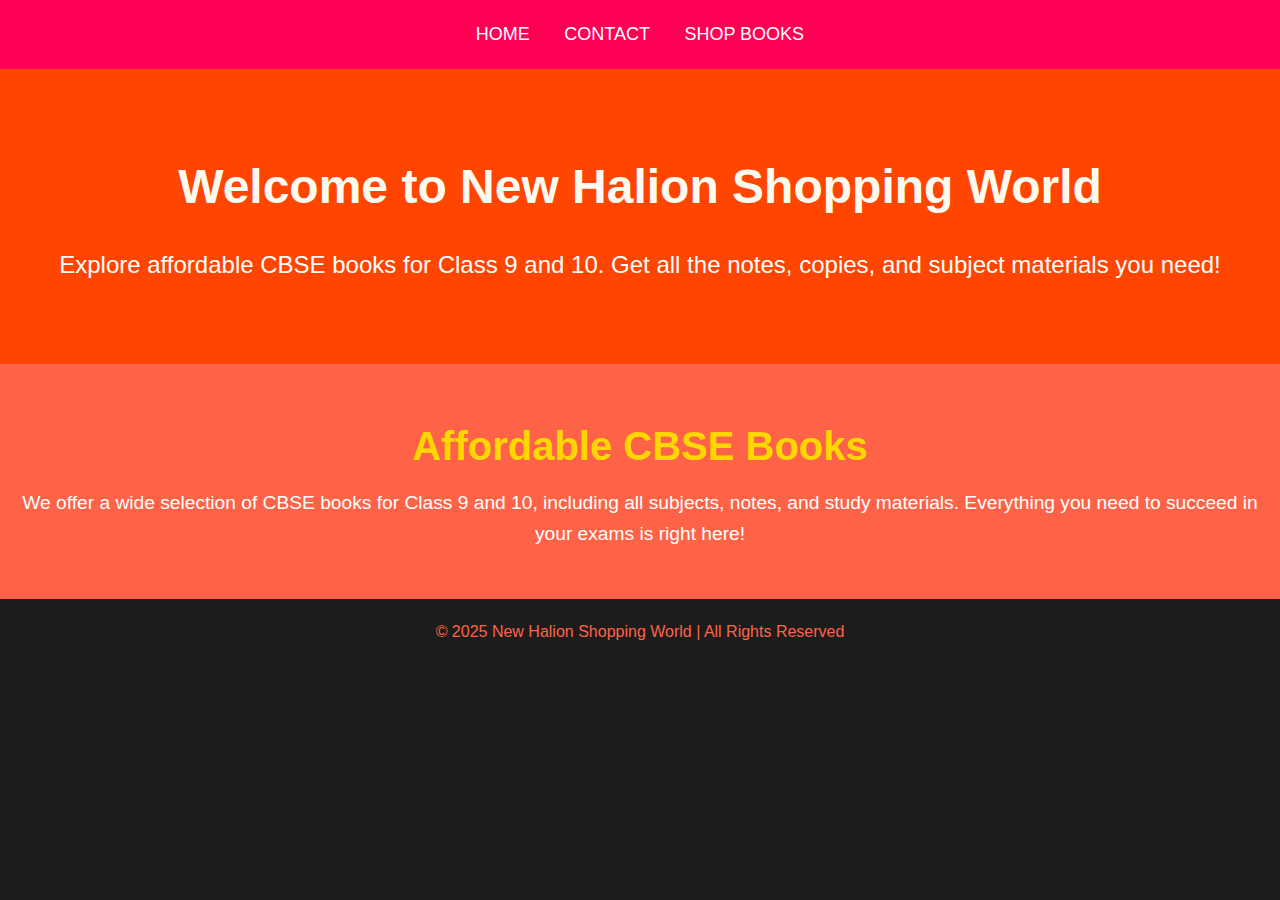
<file: index.html>
<!DOCTYPE html>
<html lang="en">
<head>
  <meta charset="UTF-8">
  <meta name="viewport" content="width=device-width, initial-scale=1.0">
  <title>New Halion Shopping World</title>
  <link rel="stylesheet" href="styles.css">
  
  <!-- Google Tag (gtag.js) -->
  <script async src="https://www.googletagmanager.com/gtag/js?id=G-VVQ46QZQYW"></script>
  <script>
    window.dataLayer = window.dataLayer || [];
    function gtag(){dataLayer.push(arguments);}
    gtag('js', new Date());
    gtag('config', 'G-VVQ46QZQYW');
  </script>
</head>
<body>
  <header>
    <nav>
      <ul>
        <li><a href="index.html">Home</a></li>
        <li><a href="contact.html">Contact</a></li>
        <li><a href="shop.html">Shop Books</a></li>
      </ul>
    </nav>
  </header>

  <main>
    <section class="hero">
      <h1>Welcome to New Halion Shopping World</h1>
      <p>Explore affordable CBSE books for Class 9 and 10. Get all the notes, copies, and subject materials you need!</p>
    </section>
    
    <section class="description">
      <h2>Affordable CBSE Books</h2>
      <p>We offer a wide selection of CBSE books for Class 9 and 10, including all subjects, notes, and study materials. Everything you need to succeed in your exams is right here!</p>
    </section>
  </main>

  <footer>
    <p>&copy; 2025 New Halion Shopping World | All Rights Reserved</p>
  </footer>

  <script src="script.js"></script>
</body>
</html>
</file>
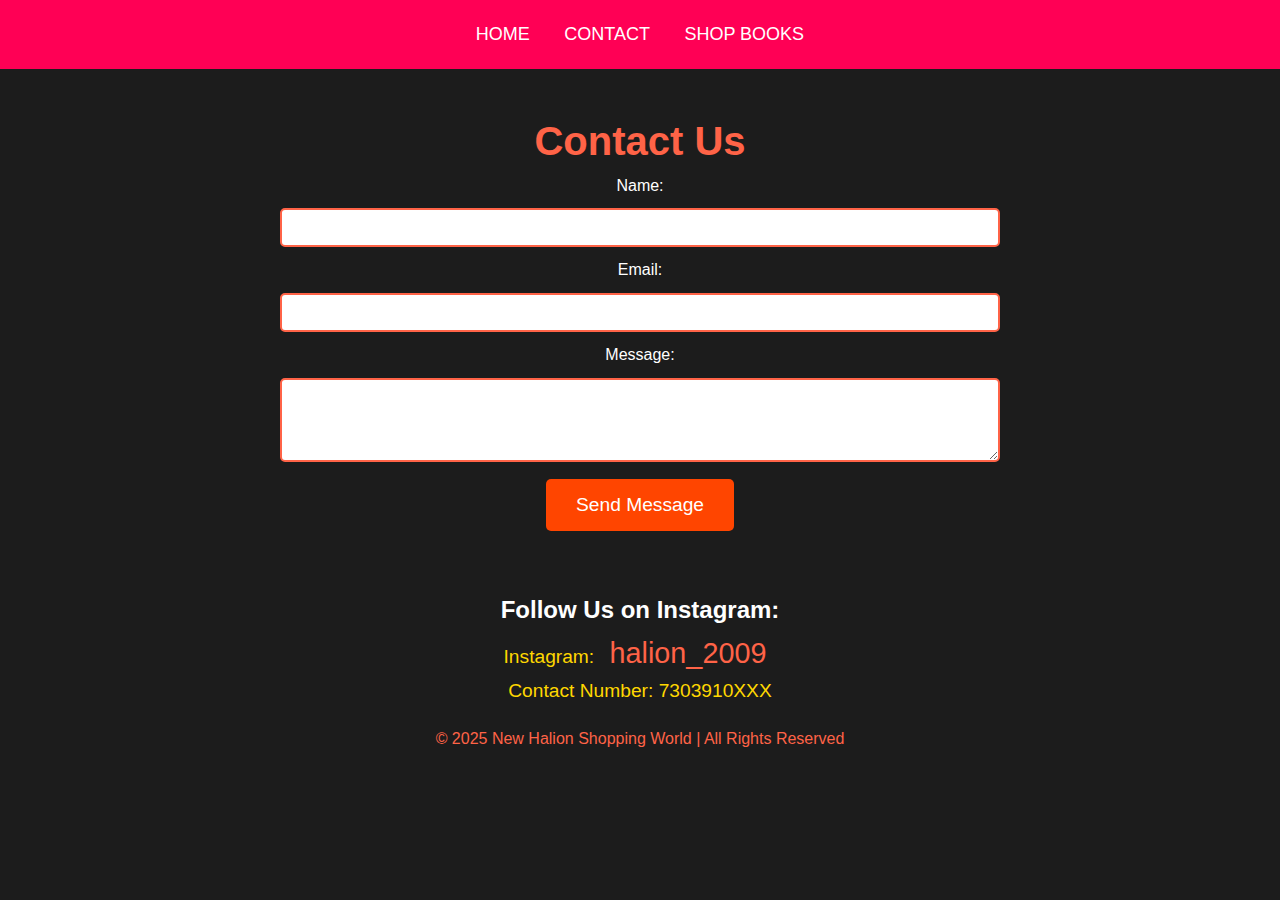
<file: contact.html>
<!DOCTYPE html>
<html lang="en">
<head>
  <meta charset="UTF-8">
  <meta name="viewport" content="width=device-width, initial-scale=1.0">
  <title>Contact Us</title>
  <link rel="stylesheet" href="styles.css">
  
  <!-- Google Tag (gtag.js) -->
  <script async src="https://www.googletagmanager.com/gtag/js?id=G-VVQ46QZQYW"></script>
  <script>
    window.dataLayer = window.dataLayer || [];
    function gtag(){dataLayer.push(arguments);}
    gtag('js', new Date());
    gtag('config', 'G-VVQ46QZQYW');
  </script>
</head>
<body>
  <header>
    <nav>
      <ul>
        <li><a href="index.html">Home</a></li>
        <li><a href="contact.html">Contact</a></li>
        <li><a href="shop.html">Shop Books</a></li>
      </ul>
    </nav>
  </header>

  <main>
    <section class="contact-form">
      <h1>Contact Us</h1>
      <form action="#">
        <label for="name">Name:</label>
        <input type="text" id="name" name="name" required><br>

        <label for="email">Email:</label>
        <input type="email" id="email" name="email" required><br>

        <label for="message">Message:</label>
        <textarea id="message" name="message" rows="4" required></textarea><br>

        <button type="submit">Send Message</button>
      </form>
    </section>

    <section class="social">
      <h2>Follow Us on Instagram:</h2>
      <p>Instagram: <a href="https://www.instagram.com/halion_2009/" target="_blank">halion_2009</a></p>
      <p>Contact Number: 7303910XXX</p>
    </section>
  </main>

  <footer>
    <p>&copy; 2025 New Halion Shopping World | All Rights Reserved</p>
  </footer>

  <script src="script.js"></script>
</body>
</html>
</file>
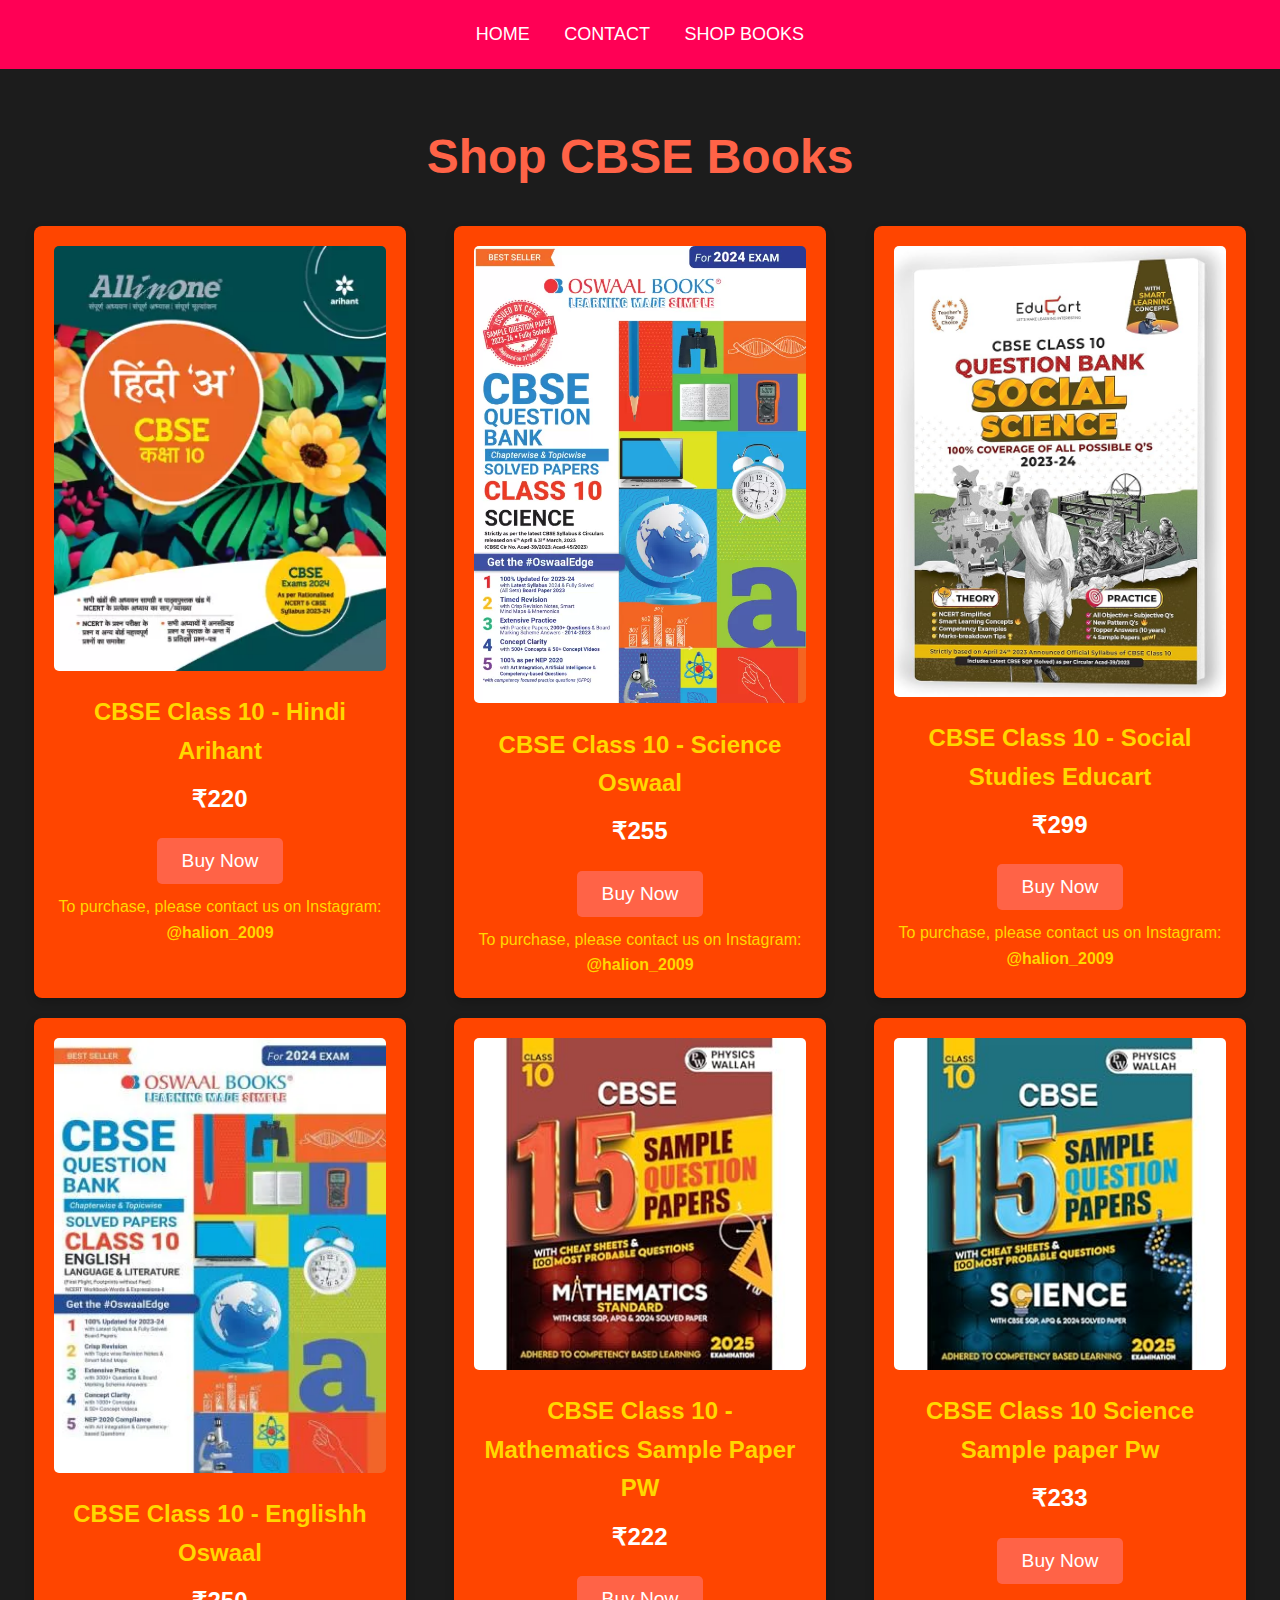
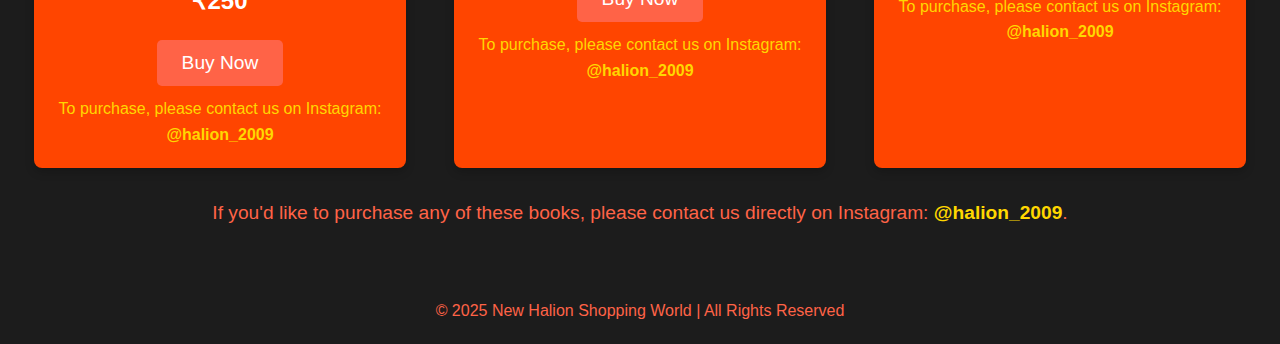
<file: shop.html>
<!DOCTYPE html>
<html lang="en">
<head>
  <meta charset="UTF-8">
  <meta name="viewport" content="width=device-width, initial-scale=1.0">
  <title>Shop CBSE Books</title>
  <link rel="stylesheet" href="styles.css">
  
  <!-- Google Tag (gtag.js) -->
  <script async src="https://www.googletagmanager.com/gtag/js?id=G-VVQ46QZQYW"></script>
  <script>
    window.dataLayer = window.dataLayer || [];
    function gtag(){dataLayer.push(arguments);}
    gtag('js', new Date());
    gtag('config', 'G-VVQ46QZQYW');
  </script>
</head>
<body>
  <header>
    <nav>
      <ul>
        <li><a href="index.html">Home</a></li>
        <li><a href="contact.html">Contact</a></li>
        <li><a href="shop.html">Shop Books</a></li>
      </ul>
    </nav>
  </header>

  <main>
    <section class="shop">
      <h1>Shop CBSE Books</h1>
      <div class="book-gallery">
        <!-- Book Item 1 -->
        <div class="book-item">
          <img src="book1.jpg" alt="Book 1" class="book-img">
          <h2>CBSE Class 10 - Hindi Arihant</h2>
          <p class="price">₹220</p>
          <a href="https://www.instagram.com/halion_2009/" target="_blank">
            <button class="buy-button">Buy Now</button>
          </a>
          <p class="note">To purchase, please contact us on Instagram: 
            <a href="https://www.instagram.com/halion_2009/" target="_blank"><strong>@halion_2009</strong></a>
          </p>
        </div>

        <!-- Book Item 2 -->
        <div class="book-item">
          <img src="book2.jpg" alt="Book 2" class="book-img">
          <h2>CBSE Class 10 - Science Oswaal</h2>
          <p class="price">₹255</p>
          <a href="https://www.instagram.com/halion_2009/" target="_blank">
            <button class="buy-button">Buy Now</button>
          </a>
          <p class="note">To purchase, please contact us on Instagram: 
            <a href="https://www.instagram.com/halion_2009/" target="_blank"><strong>@halion_2009</strong></a>
          </p>
        </div>

        <!-- Book Item 3 -->
        <div class="book-item">
          <img src="book3.jpg" alt="Book 3" class="book-img">
          <h2>CBSE Class 10 - Social Studies Educart</h2>
          <p class="price">₹299</p>
          <a href="https://www.instagram.com/halion_2009/" target="_blank">
            <button class="buy-button">Buy Now</button>
          </a>
          <p class="note">To purchase, please contact us on Instagram: 
            <a href="https://www.instagram.com/halion_2009/" target="_blank"><strong>@halion_2009</strong></a>
          </p>
        </div>
        
        <!-- Book Item 4 -->
        <div class="book-item">
          <img src="book4.jpg" alt="Book 4" class="book-img">
          <h2>CBSE Class 10 - Englishh Oswaal</h2>
          <p class="price">₹250</p>
          <a href="https://www.instagram.com/halion_2009/" target="_blank">
            <button class="buy-button">Buy Now</button>
          </a>
          <p class="note">To purchase, please contact us on Instagram: 
            <a href="https://www.instagram.com/halion_2009/" target="_blank"><strong>@halion_2009</strong></a>
          </p>
        </div>

        <!-- Book Item 5 -->
        <div class="book-item">
          <img src="book6.jpg" alt="Book 5" class="book-img">
          <h2>CBSE Class 10 - Mathematics Sample Paper PW</h2>
          <p class="price">₹222</p>
          <a href="https://www.instagram.com/halion_2009/" target="_blank">
            <button class="buy-button">Buy Now</button>
          </a>
          <p class="note">To purchase, please contact us on Instagram: 
            <a href="https://www.instagram.com/halion_2009/" target="_blank"><strong>@halion_2009</strong></a>
          </p>
        </div>

        <!-- Book Item 6 -->
        <div class="book-item">
          <img src="book5.jpg" alt="Book 6" class="book-img">
          <h2>CBSE Class 10 Science Sample paper Pw</h2>
          <p class="price">₹233</p>
          <a href="https://www.instagram.com/halion_2009/" target="_blank">
            <button class="buy-button">Buy Now</button>
          </a>
          <p class="note">To purchase, please contact us on Instagram: 
            <a href="https://www.instagram.com/halion_2009/" target="_blank"><strong>@halion_2009</strong></a>
          </p>
        </div>
      </div>

      <!-- Additional Purchase Note -->
      <div class="purchase-note">
        <p>If you'd like to purchase any of these books, please contact us directly on Instagram: 
          <a href="https://www.instagram.com/halion_2009/" target="_blank"><strong>@halion_2009</strong></a>.
        </p>
      </div>
    </section>
  </main>

  <footer>
    <p>&copy; 2025 New Halion Shopping World | All Rights Reserved</p>
  </footer>

  <script src="script.js"></script>
</body>
</html>
</file>
<file: styles.css>
/* Global Styles */
* {
  margin: 0;
  padding: 0;
  box-sizing: border-box;
}

body {
  font-family: 'Arial', sans-serif;
  background-color: #1c1c1c;
  color: white;
  line-height: 1.6;
}

a {
  color: inherit;
  text-decoration: none;
}

/* Header */
header {
  background-color: #FF0055; /* French Rose */
  padding: 20px;
  text-align: center;
}

header nav ul {
  list-style: none;
  padding: 0;
}

header nav ul li {
  display: inline;
  margin: 0 15px;
}

header nav ul li a {
  color: white;
  font-size: 18px;
  text-transform: uppercase;
}

header nav ul li a:hover {
  color: #FF4500; /* Valentino */
}

/* Hero Section (for index.html) */
.hero {
  background-color: #FF4500; /* Valentino */
  text-align: center;
  padding: 80px 0;
}

.hero h1 {
  color: #FFFAF0; /* Light Cream for Contrast */
  font-size: 3em;
}

.hero p {
  font-size: 1.5em;
  margin-top: 20px;
}

/* Description Section (for index.html) */
.description {
  text-align: center;
  padding: 50px 20px;
  background-color: #FF6347; /* Burnt Sienna */
}

.description h2 {
  color: #FFD700; /* Bright Gold */
  font-size: 2.5em;
}

.description p {
  font-size: 1.2em;
  color: #fff;
  margin-top: 10px;
}

/* Contact Form (for contact.html) */
.contact-form {
  text-align: center;
  padding: 40px;
}

.contact-form h1 {
  font-size: 2.5em;
  color: #FF6347; /* Burnt Sienna */
}

.contact-form form {
  margin: 0 auto;
  width: 60%;
}

.contact-form input,
.contact-form textarea {
  width: 100%;
  padding: 10px;
  margin: 10px 0;
  border-radius: 5px;
  border: 2px solid #FF6347;
}

.contact-form button {
  background-color: #FF4500; /* Valentino */
  color: white;
  padding: 15px 30px;
  border: none;
  border-radius: 5px;
  font-size: 1.2em;
  cursor: pointer;
}

.contact-form button:hover {
  background-color: #FF6347; /* Burnt Sienna */
}

/* Social Section (for contact.html) */
.social {
  text-align: center;
  padding-top: 20px;
}

.social a {
  color: #FF6347; /* Burnt Sienna */
  font-size: 1.5em;
  margin: 0 10px;
}

.social p {
  color: #FFD700; /* Bright Gold */
  font-size: 1.2em;
}

/* Shop Page */
.shop {
  text-align: center;
  padding: 50px 20px;
}

.shop h1 {
  color: #FF6347; /* Burnt Sienna */
  font-size: 3em;
  margin-bottom: 30px;
}

/* Book Gallery */
.book-gallery {
  display: flex;
  justify-content: space-around;
  flex-wrap: wrap;
  gap: 20px;
}

.book-item {
  width: 30%;
  background-color: #FF4500; /* Valentino */
  padding: 20px;
  border-radius: 8px;
  box-shadow: 0px 4px 10px rgba(0, 0, 0, 0.2);
  transition: transform 0.3s ease, box-shadow 0.3s ease;
  text-align: center;
}

.book-item:hover {
  transform: translateY(-10px);
  box-shadow: 0px 8px 20px rgba(0, 0, 0, 0.3);
}

.book-img {
  width: 100%;
  height: auto;
  border-radius: 5px;
}

.book-item h2 {
  margin-top: 15px;
  font-size: 1.5em;
  color: #FFD700; /* Bright Gold */
}

.price {
  font-size: 1.5em;
  color: white;
  margin-top: 10px;
  font-weight: bold;
}

.buy-button {
  background-color: #FF6347; /* Burnt Sienna */
  color: white;
  padding: 12px 25px;
  border: none;
  border-radius: 5px;
  font-size: 1.2em;
  cursor: pointer;
  margin-top: 20px;
  transition: background-color 0.3s ease;
}

.buy-button:hover {
  background-color: #FF4500; /* Valentino */
}

/* Note Styling */
.note {
  font-size: 1em;
  color: #FFD700; /* Bright Gold */
  margin-top: 10px;
}

.purchase-note {
  font-size: 1.2em;
  text-align: center;
  margin-top: 30px;
  color: #FF6347; /* Burnt Sienna */
}

.purchase-note a {
  color: #FFD700; /* Bright Gold */
  font-weight: bold;
}

.purchase-note a:hover {
  color: #FF6347; /* Burnt Sienna */
}

/* Footer */
footer {
  background-color: #1c1c1c;
  text-align: center;
  padding: 20px;
}

footer p {
  color: #FF6347; /* Burnt Sienna */
}
</file>
